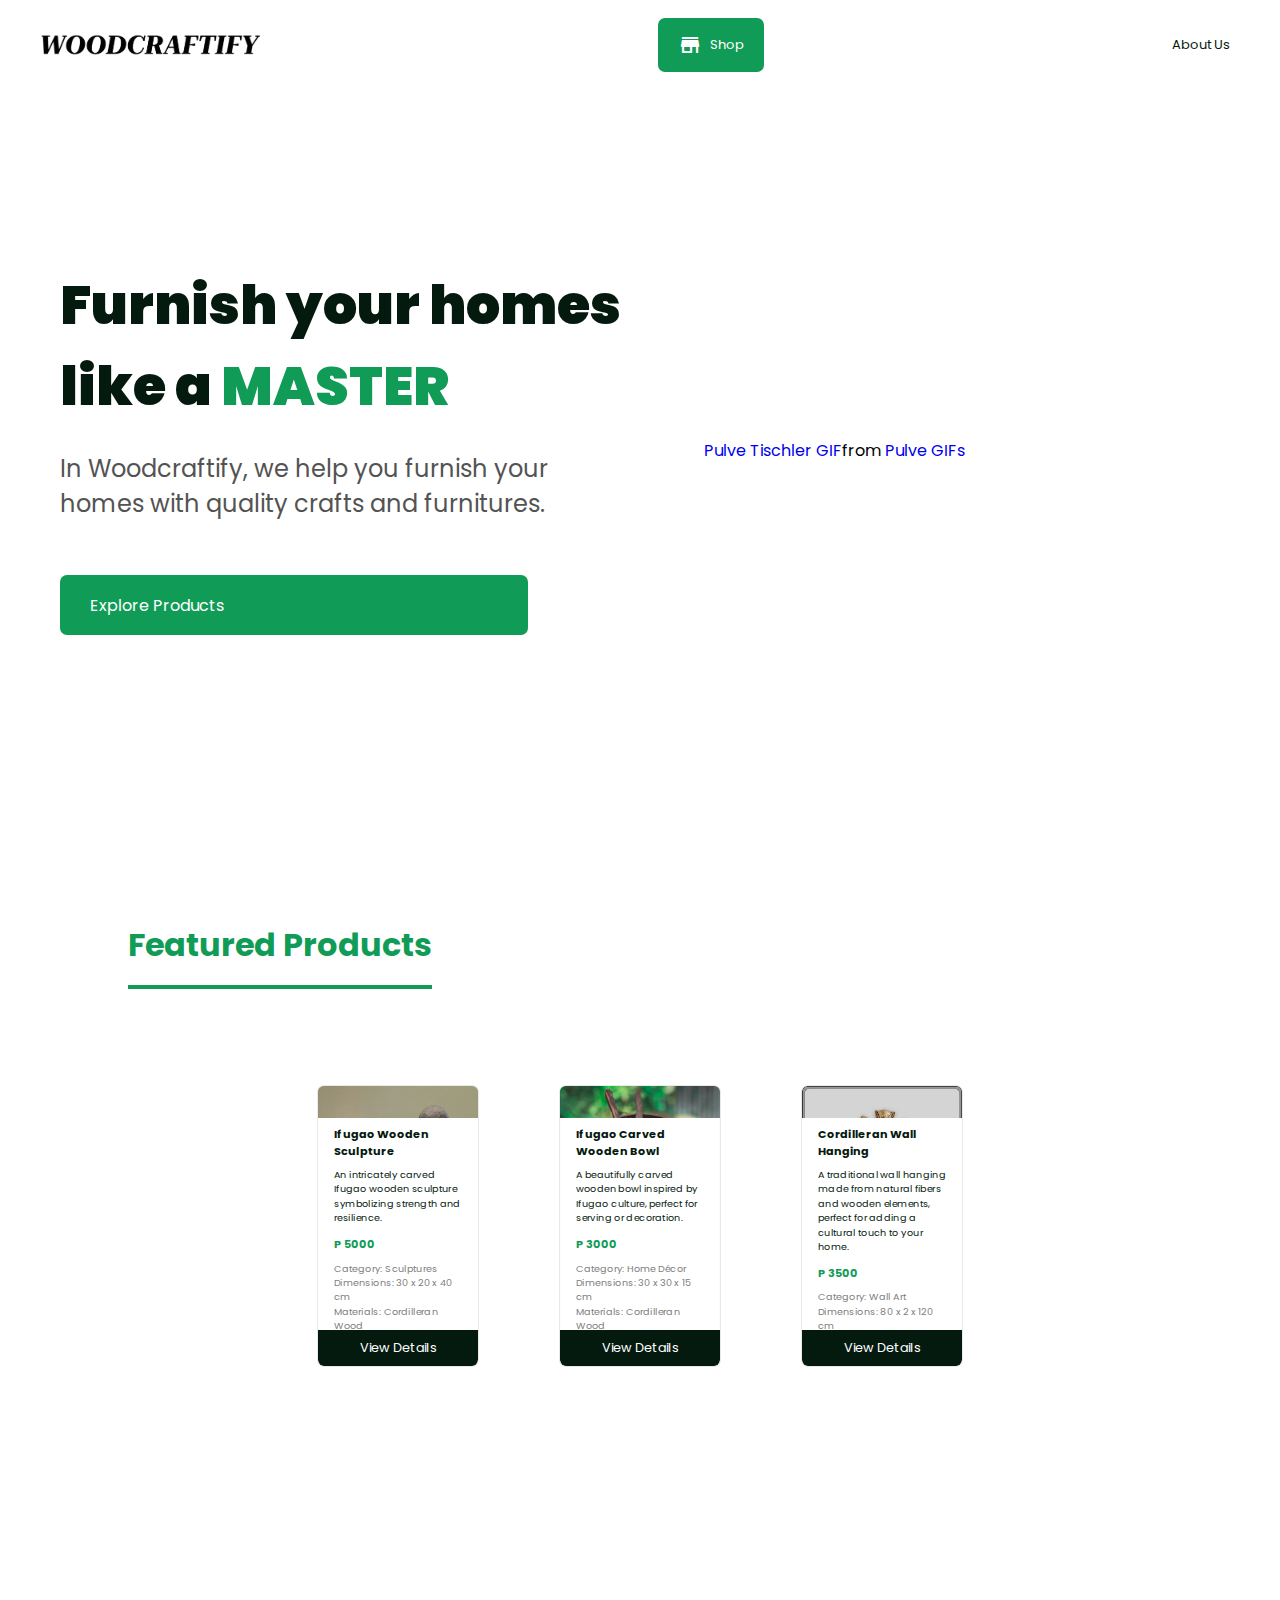
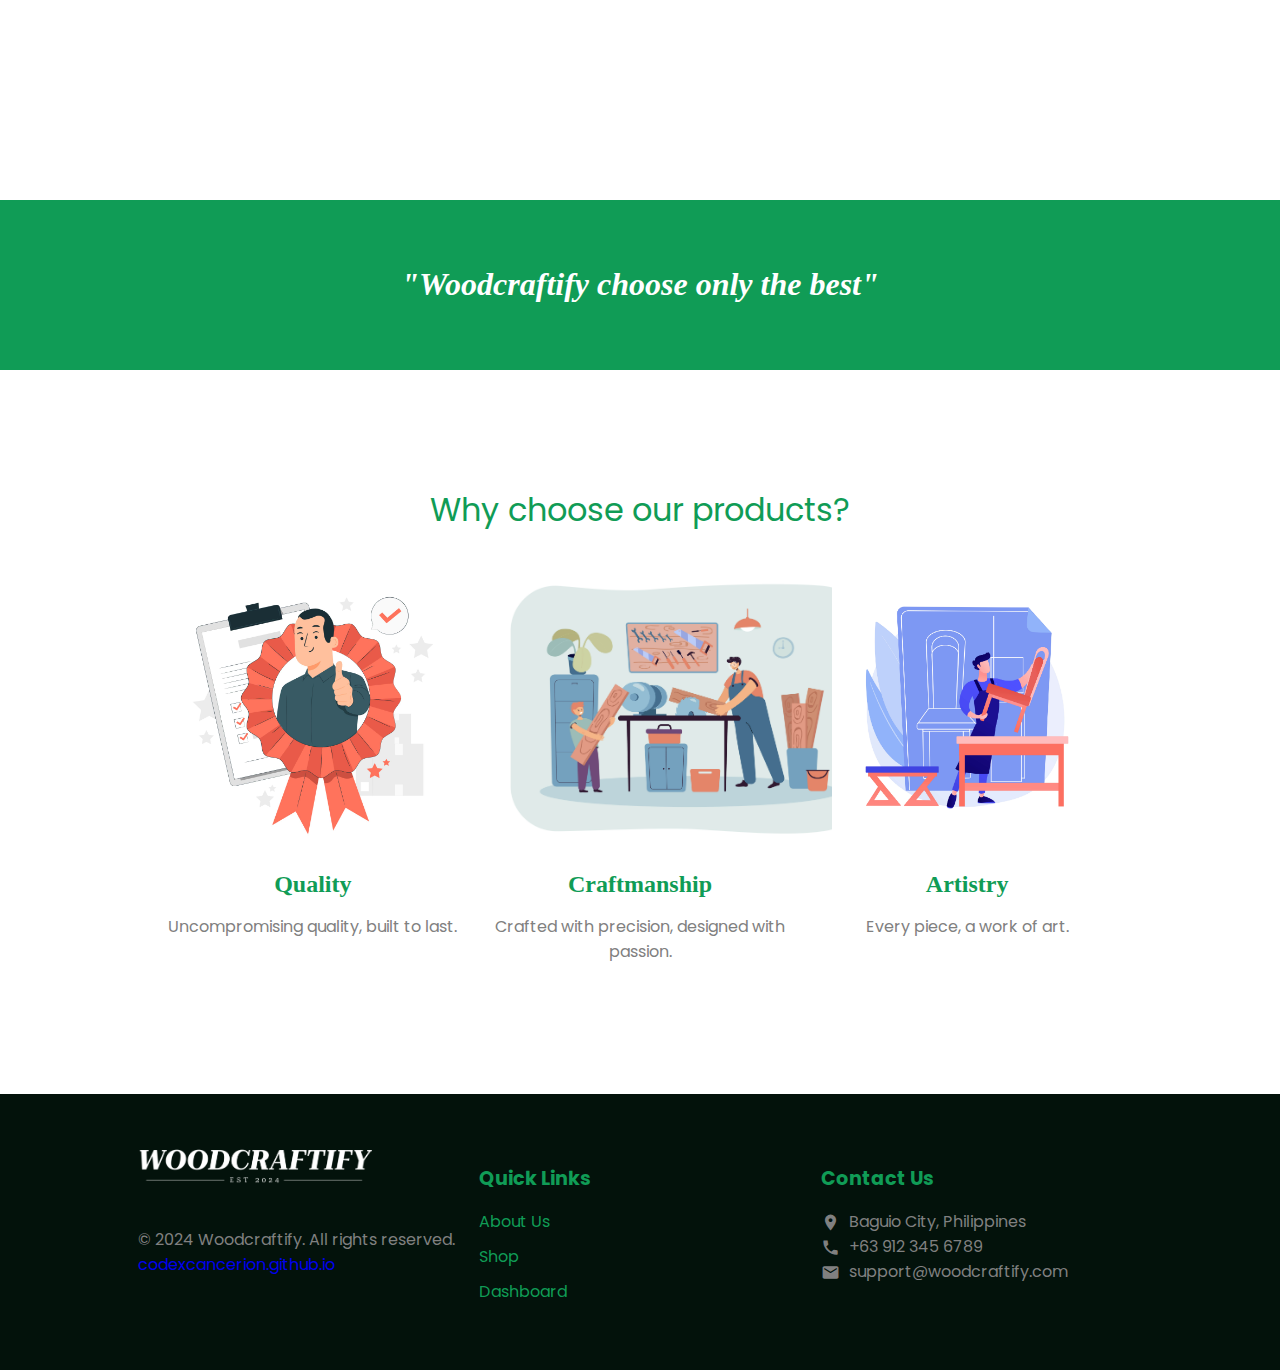
<file: index.html>
<!DOCTYPE html>
<html lang="en">
<head>
    <meta charset="UTF-8">
    <meta name="viewport" content="width=device-width, initial-scale=1.0">
    <title>Woodcraftify</title>
    <link rel="shortcut icon" href="./images/craftify/logomark.png" type="image/x-icon">

    <!-- MATERIAL ICONS -->
    <link href="https://fonts.googleapis.com/icon?family=Material+Icons" rel="stylesheet">
    <!-- GOOGLE FONTS POPPINS -->
    <link href="https://fonts.googleapis.com/css2?family=Poppins:ital,wght@0,100;0,200;0,300;0,400;0,500;0,600;0,700;0,800;0,900;1,100;1,200;1,300;1,400;1,500;1,600;1,700;1,800;1,900&display=swap" rel="stylesheet">

    <!-- GLOBAL STYLES -->
    <link rel="stylesheet" href="./css/globals.css">
    <link rel="stylesheet" href="./css/components.css">
    <!-- PAGE STYLES -->
    <link rel="stylesheet" href="./style.css">
            
    <!-- EXTERNAL SCRIPTS -->
    <script src="https://code.jquery.com/jquery-3.6.0.min.js"></script>
    <script src="./js/data.js"></script>
    <script src="./js/components.js"></script>
</head>
<body>    
    <!-- ROUTES -->
    <script>
        const root = "./";
    </script>

    <header id="header">
        <script>
            Navbar("header", root);
        </script>
    </header>

    <main>
        <section class="hero">
            <div class="title-section">
                <h1 class="hero-title">Furnish your homes like a <span class="colored">MASTER</span></h1>
                <p class="hero-subtitle">In Woodcraftify, we help you furnish your homes with quality crafts and furnitures.</p>
                <a href="./pages/shop/index.html"><div class="hero-button">Explore Products <i class="material-icons">arrow_right</i> </div></a>
            </div>
            <div class="img-section">
                <div class="img-holder">
                    <!-- <img src="./assets/images/hero.png" alt="" class="hero-img"> -->
                    <div class="hero-img tenor-gif-embed" data-postid="16358604" data-share-method="host" data-aspect-ratio="1.79775" data-width="100%"><a href="https://tenor.com/view/pulve-tischler-orangutan-saw-grats-gif-16358604">Pulve Tischler GIF</a>from <a href="https://tenor.com/search/pulve-gifs">Pulve GIFs</a></div> <script type="text/javascript" async src="https://tenor.com/embed.js"></script>
                    <!-- <div class="hero-img tenor-gif-embed" data-postid="18009371" data-share-method="host" data-aspect-ratio="1.50235" data-width="100%"><a href="https://tenor.com/view/woodwork-in-london-woodworker-near-me-gif-18009371">Woodwork In London Woodworker Near Me GIF</a>from <a href="https://tenor.com/search/woodwork+in+london-gifs">Woodwork In London GIFs</a></div> <script type="text/javascript" async src="https://tenor.com/embed.js"></script> -->
                </div>
            </div>
        </section>


        <section class="section">
            <h1 class="page-title left">Featured Products<hr></h1>
            <div class="featured-products">
                <script>
                    FeaturedProducts("featured-products", root);
                </script>
            </div>            
        </section>

        
        <div class="tag-holder">
            <h1 class="tag">"Woodcraftify choose only the best"</h1>
        </div>

        
        <section class="section chooseus">
            <h2 class="page-title">Why choose our products?</h2>
            <div class="values-holder">
                <div class="value">
                    <img class="value-img" src="./images/craftify/quality.jpg" alt="">
                    <h2 class="value-title">Quality</h2>
                    <p class="tagline">Uncompromising quality, built to last.</p>
                </div>
                <div class="value">
                    <img class="value-img" src="./images/craftify/craftmanship.jpg" alt="">
                    <h2 class="value-title">Craftmanship</h2>
                    <p class="tagline">Crafted with precision, designed with passion.</p>
                </div>
                <div class="value">
                    <img class="value-img" src="./images/craftify/artistry.jpg" alt="">
                    <h2 class="value-title">Artistry</h2>
                    <p class="tagline">Every piece, a work of art.</p>
                </div>
            </div>
        </section>

    </main>
    
    <footer id="footer">
        <script>
            Footer('footer', root);
        </script>
    </footer>
    
</body>
</html>
</file>
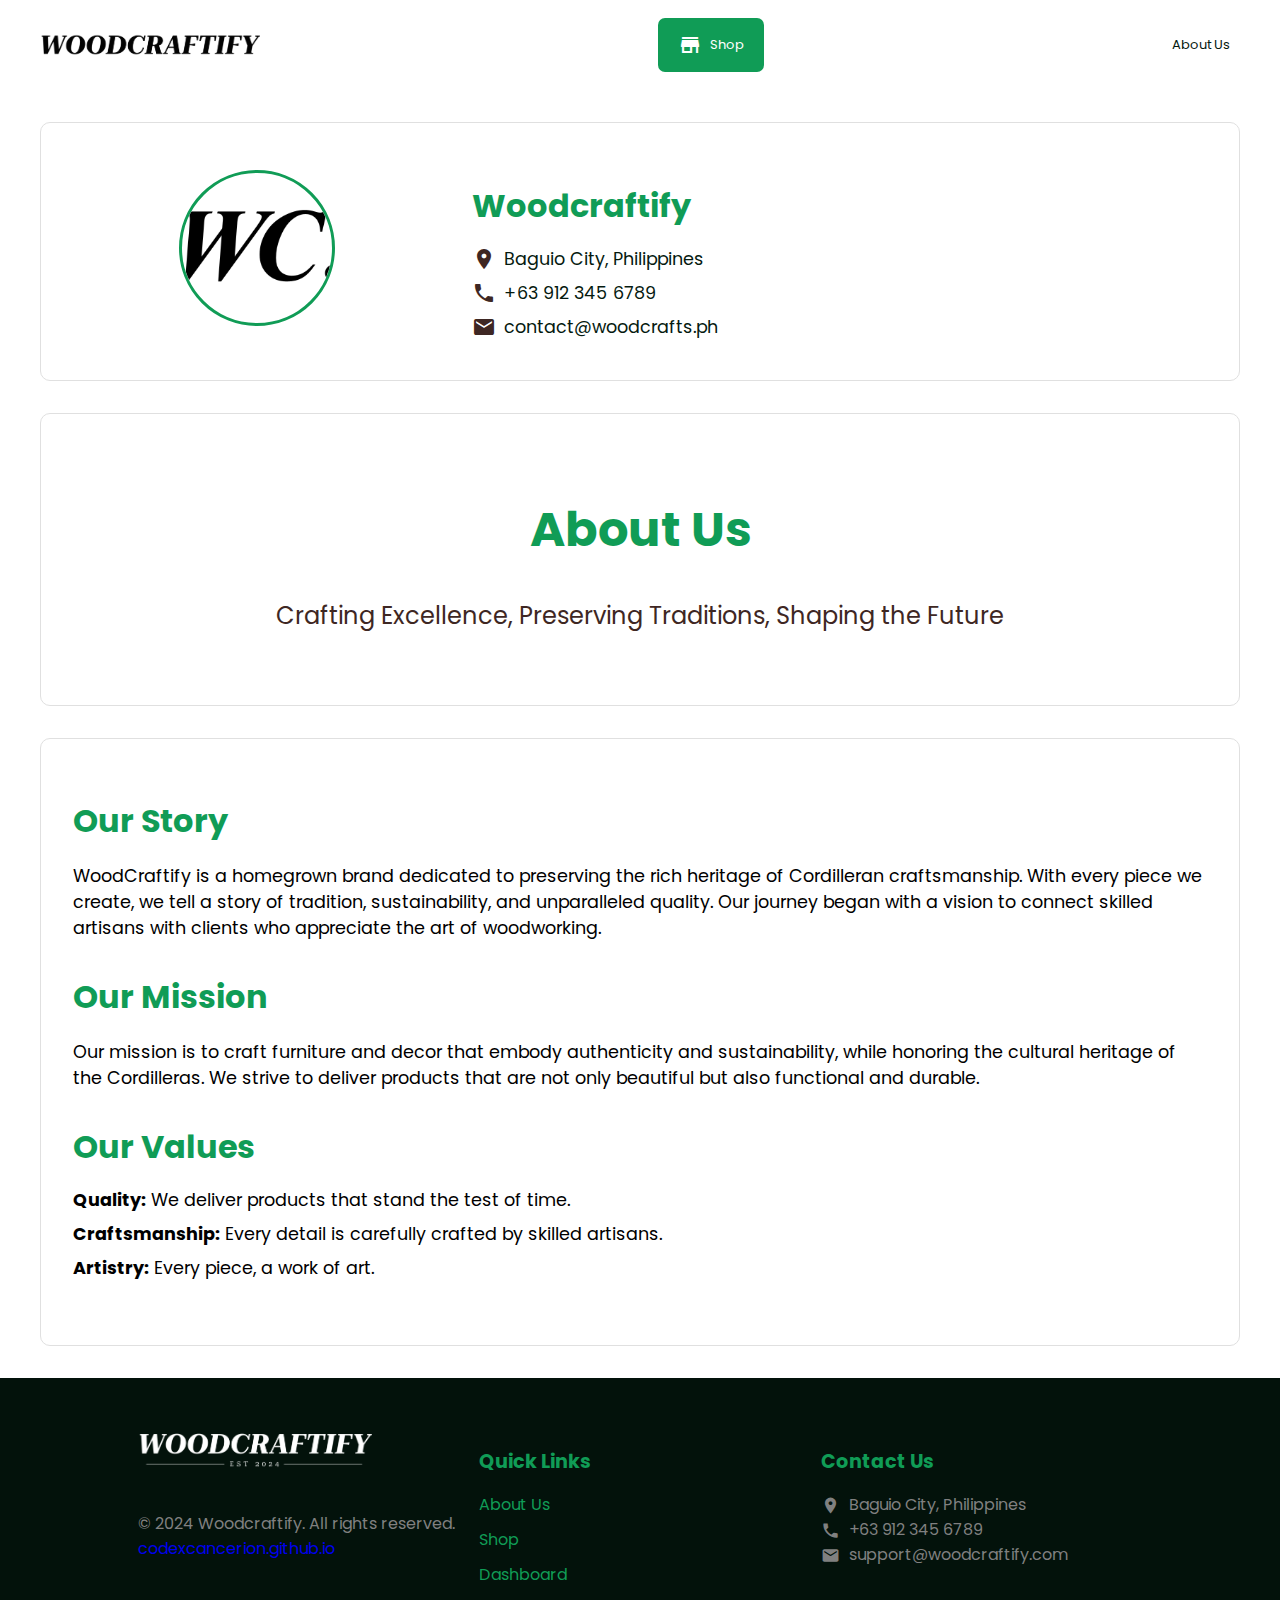
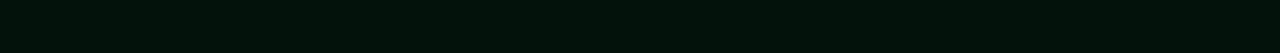
<file: pages/aboutus/index.html>
<!DOCTYPE html>
<html lang="en">
<head>
    <meta charset="UTF-8">
    <meta name="viewport" content="width=device-width, initial-scale=1.0">
    <title>Woodcraftify</title>
    <link rel="shortcut icon" href="../../images/craftify/logomark.png" type="image/x-icon">

    <!-- MATERIAL ICONS -->
    <link href="https://fonts.googleapis.com/icon?family=Material+Icons" rel="stylesheet">
    <!-- GOOGLE FONTS POPPINS -->
    <link href="https://fonts.googleapis.com/css2?family=Poppins:ital,wght@0,100;0,200;0,300;0,400;0,500;0,600;0,700;0,800;0,900;1,100;1,200;1,300;1,400;1,500;1,600;1,700;1,800;1,900&display=swap" rel="stylesheet">

    <!-- GLOBAL STYLES -->
    <link rel="stylesheet" href="../../css/globals.css">
    <link rel="stylesheet" href="../../css/components.css">
    <!-- PAGE STYLES -->
    <link rel="stylesheet" href="./style.css">
            
    <!-- EXTERNAL SCRIPTS -->
    <script src="https://code.jquery.com/jquery-3.6.0.min.js"></script>
    <script src="../../js/data.js"></script>
    <script src="../../js/components.js"></script>
</head>
<body>    
    <!-- ROUTES -->
    <script>
        const root = "../../";
    </script>
    
    <header id="header">
        <script>
            Navbar("header", root);
        </script>
    </header>

    <main>

        <div class="about-container">

            <section class="shop-info-section">
                <div class="shop-logo-container">
                    <img src="" alt="Shop Logo" class="shop-logo">
                </div>
                <div class="shop-details-container">
                    <!-- NAME HERE -->
                    <h2 class="shop-name"></h2>
                    <!-- <p class="shop-description"></p> -->
                    <div class="shop-location">
                        <span class="material-icons">location_on</span>
                        <!-- LOCATION HERE -->
                        <span class="location-text"></span>
                    </div>
                    <div class="shop-contact">
                        <span class="material-icons">call</span>
                        <!-- CONTACT HERE -->
                        <span class="contact-text"></span>
                    </div>
                    <div class="shop-email">
                        <span class="material-icons">email</span>                        
                        <!-- EMAIL HERE -->
                        <span class="email-text"></span>
                    </div>
                </div>
            </section>

            
            <div class="division">
                <h1 class="division-title">About Us</h1>
                <p class="division-tagline">Crafting Excellence, Preserving Traditions, Shaping the Future</p>
            </div>
            

            <div class="about-content">
                <section class="about-section">
                    <h2 class="section-title">Our Story</h2>
                    <p class="section-text">
                        WoodCraftify is a homegrown brand dedicated to preserving the rich heritage of Cordilleran craftsmanship. 
                        With every piece we create, we tell a story of tradition, sustainability, and unparalleled quality. Our journey 
                        began with a vision to connect skilled artisans with clients who appreciate the art of woodworking.
                    </p>
                </section>

                <section class="about-section">
                    <h2 class="section-title">Our Mission</h2>
                    <p class="section-text">
                        Our mission is to craft furniture and decor that embody authenticity and sustainability, while honoring the 
                        cultural heritage of the Cordilleras. We strive to deliver products that are not only beautiful but also 
                        functional and durable.
                    </p>
                </section>

                <section class="about-section">
                    <h2 class="section-title">Our Values</h2>
                    <ul class="values-list">
                        <li><strong>Quality:</strong> We deliver products that stand the test of time.</li>
                        <li><strong>Craftsmanship:</strong> Every detail is carefully crafted by skilled artisans.</li>
                        <li><strong>Artistry:</strong> Every piece, a work of art.</li>
                    </ul>
                </section>

            </div>
        </div>


    </main>
    
    <footer id="footer">
        <script>
            Footer('footer', root);
        </script>
    </footer>

    
    
    <script>
        // Sample shop object
        const shop = shops[0];

        // Populate fields with shop object values
        $(document).ready(function() {
            // Shop Name
            // $('.shop-logo').attr({src: root+"assets/images/woodcraftify/shop.jpg"});
            $('.shop-logo').attr({src: root+"images//craftify/logomark.png"});

            // Shop Name
            $('.shop-name').text(shop.shopName);

            // Shop Description
            // $('.shop-description').text(shop.shopDescription);
            $('.division-tagline').text(shop.shopDescription);


            // Location
            $('.shop-location span').last().text(shop.location);

            // Contact Number
            $('.shop-contact span').last().text(shop.contactNumber);

            // Email
            $('.shop-email span').last().text(shop.email);

        });
    </script>
</body>
</html>
</file>
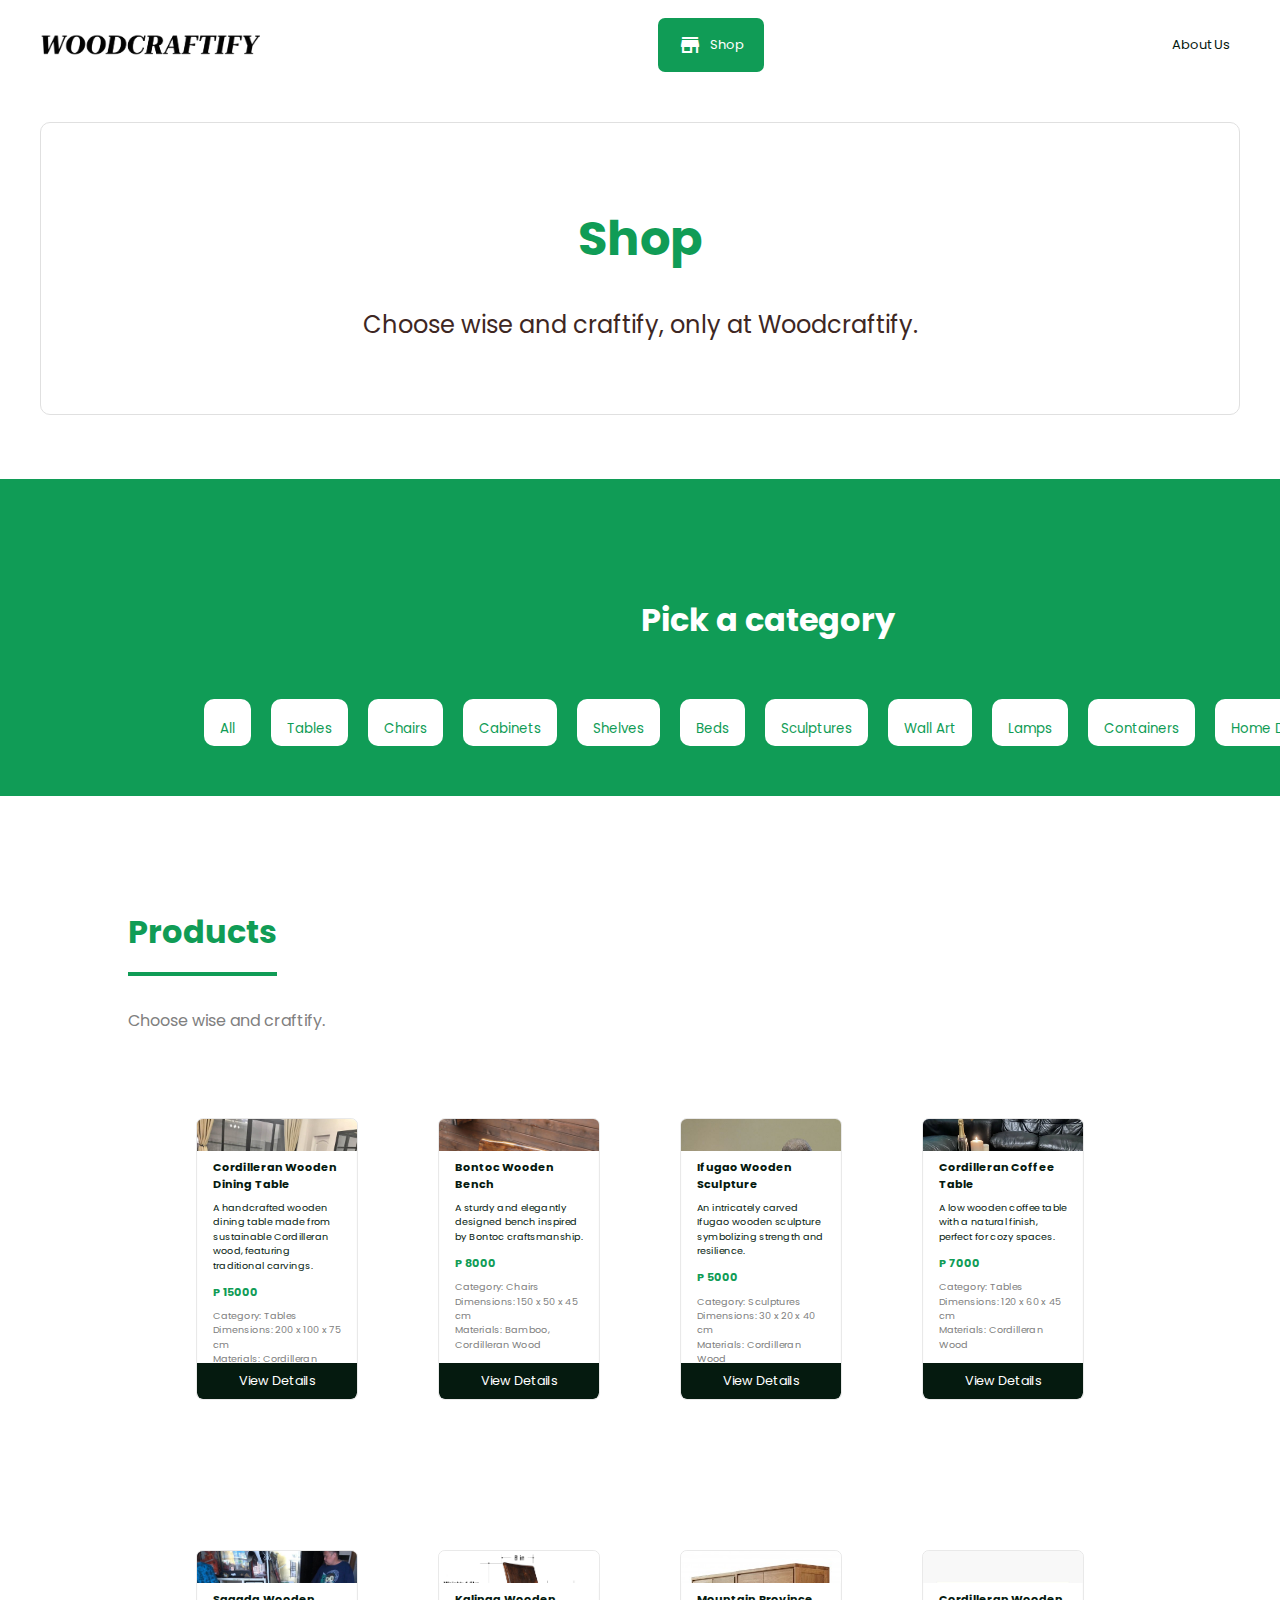
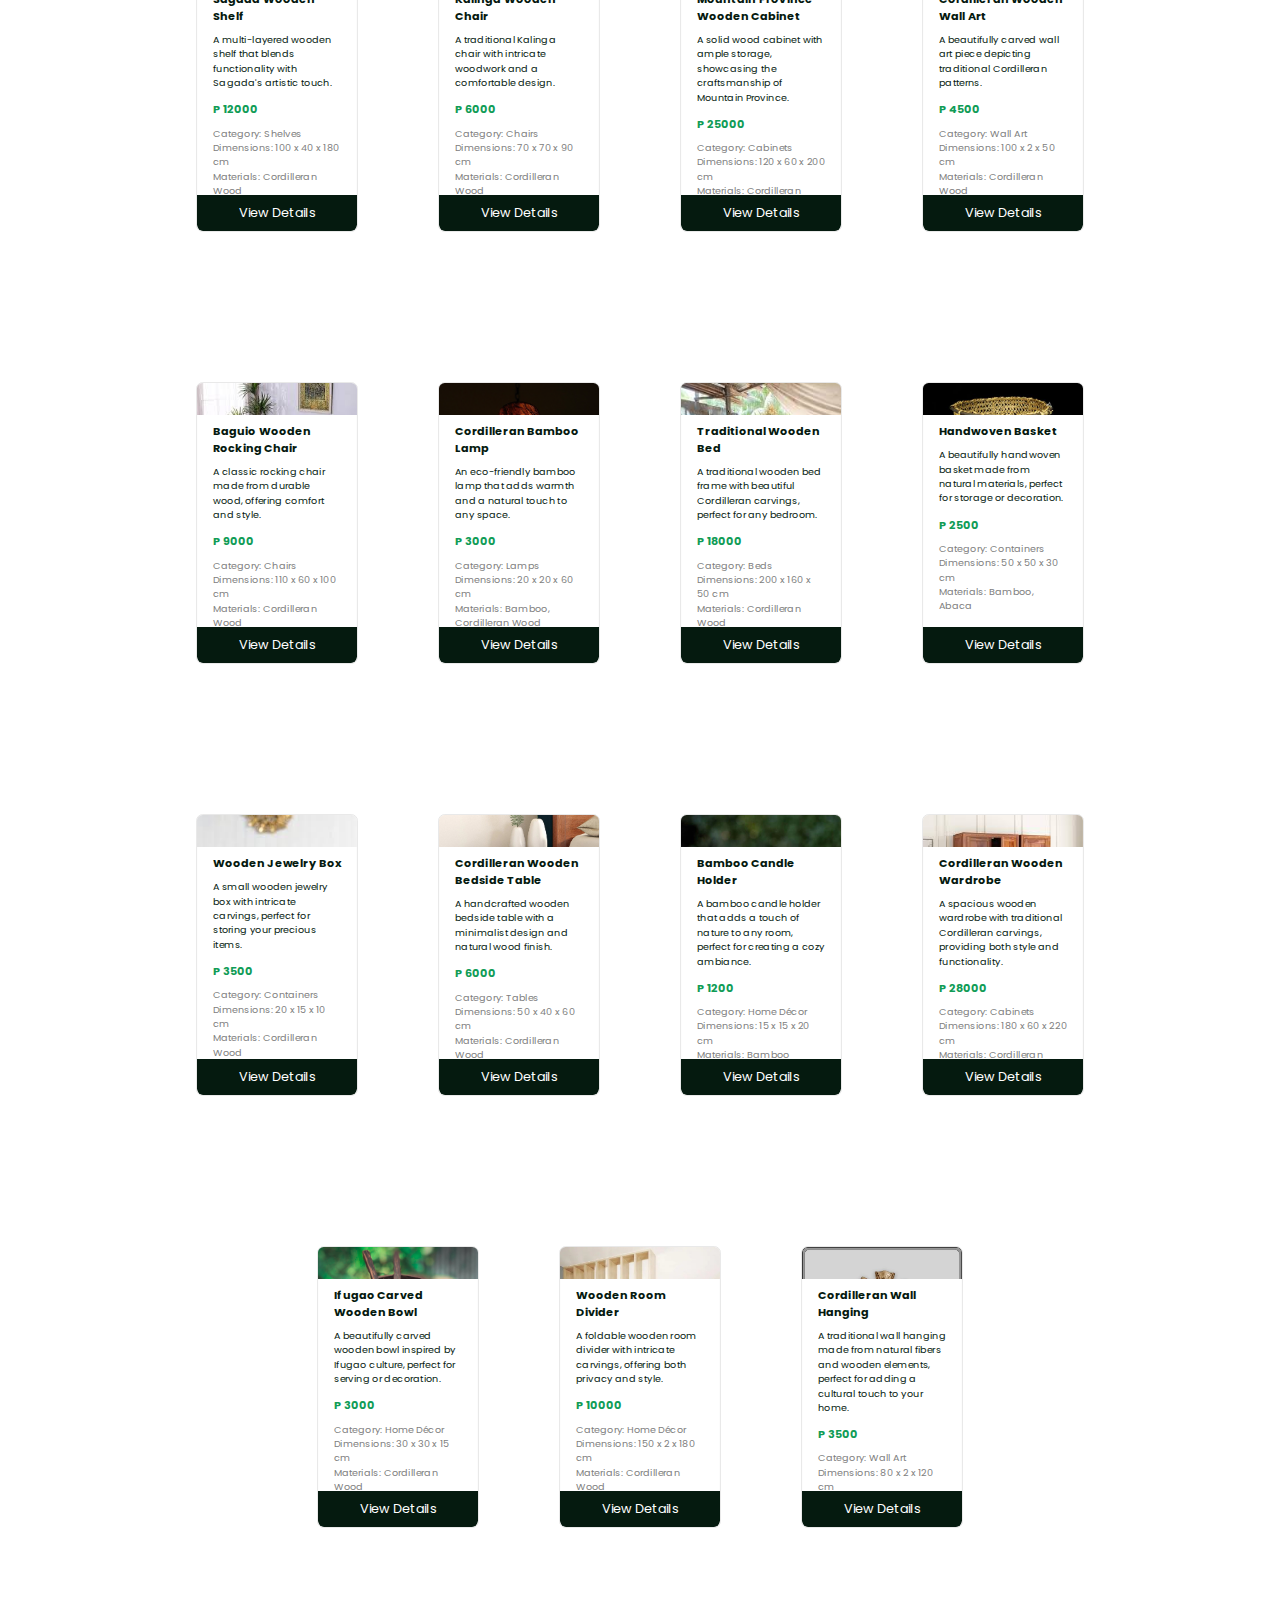
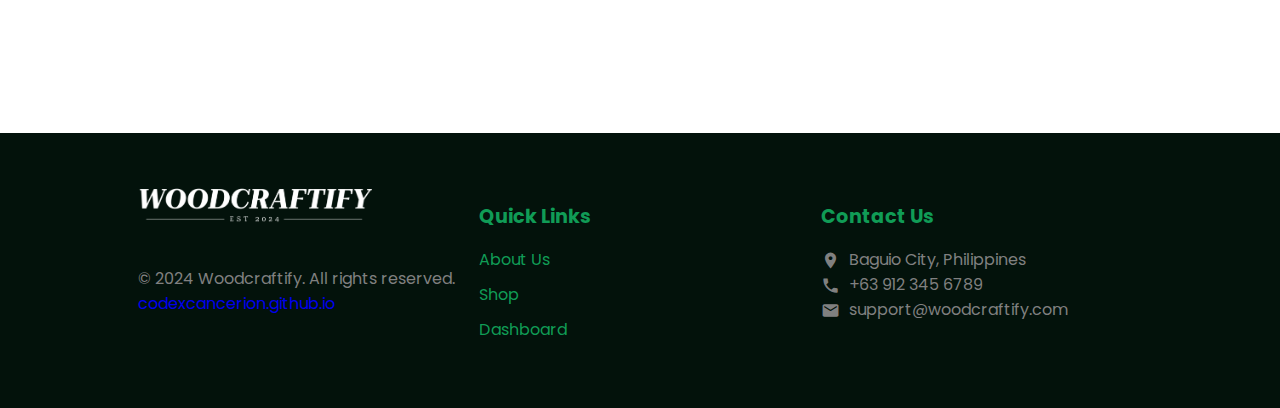
<file: pages/shop/index.html>
<!DOCTYPE html>
<html lang="en">
<head>
    <meta charset="UTF-8">
    <meta name="viewport" content="width=device-width, initial-scale=1.0">
    <title>Woodcraftify</title>
    <link rel="shortcut icon" href="../../images/craftify/logomark.png" type="image/x-icon">

    <!-- MATERIAL ICONS -->
    <link href="https://fonts.googleapis.com/icon?family=Material+Icons" rel="stylesheet">
    <!-- GOOGLE FONTS POPPINS -->
    <link href="https://fonts.googleapis.com/css2?family=Poppins:ital,wght@0,100;0,200;0,300;0,400;0,500;0,600;0,700;0,800;0,900;1,100;1,200;1,300;1,400;1,500;1,600;1,700;1,800;1,900&display=swap" rel="stylesheet">

    <!-- GLOBAL STYLES -->
    <link rel="stylesheet" href="../../css/globals.css">
    <link rel="stylesheet" href="../../css/components.css">
    <!-- PAGE STYLES -->
    <link rel="stylesheet" href="./style.css">
            
    <!-- EXTERNAL SCRIPTS -->
    <script src="https://code.jquery.com/jquery-3.6.0.min.js"></script>
    <script src="../../js/data.js"></script>
    <script src="../../js/components.js"></script>
</head>
<body>    
    <!-- ROUTES -->
    <script>
        const root = "../../";
    </script>

    <header id="header">
        <script>
            Navbar("header", root);
        </script>
    </header>

    <main>
        <section class="division-container">
            <div class="division">
                <h1 class="division-title">Shop</h1>
                <p class="division-tagline">Choose wise and craftify, only at Woodcraftify.</p>
            </div>
        </section>

        <!-- <section class="section featured">
            <h1 class="page-title left">Featured Products<hr></h1>
            <div class="featured-products">
                <script>
                    FeaturedProducts("featured-products", root);
                </script>
            </div>            
        </section> -->

        <section class="section colored categories" id="categories">
            <h2 class="page-title">Pick a category</h2>
            <div class="categories-holder">
                <button class="category" onclick="showCategory('All', root)">
                    <p class="label">All</p>
                </div>

            </div>
        </section>

        <section class="section products">
            <h1 class="page-title left category-title">Products<hr>
            </h1>
            <p class="category-subtitle">Choose wise and craftify.</p>
            <div class="all-products">
                <script>
                    AllProducts("all-products", root);
                </script>
            </div>            
        </section>

    </main>
    
    <footer id="footer">
        <script>
            Footer('footer', root);
        </script>
    </footer>
    
    <script>
        $(document).ready(function() {
            
            categories.forEach(function(category) {
                const categoryHtml = `
                    <button class="category" onclick="showCategory('${category.categoryName}', '${root}')">
                        <p class="label">${category.categoryName}</p>
                    </div>
                `;
                $(".categories-holder").append(categoryHtml);

                
            });


        });
    </script>
</body>
</html>
</file>
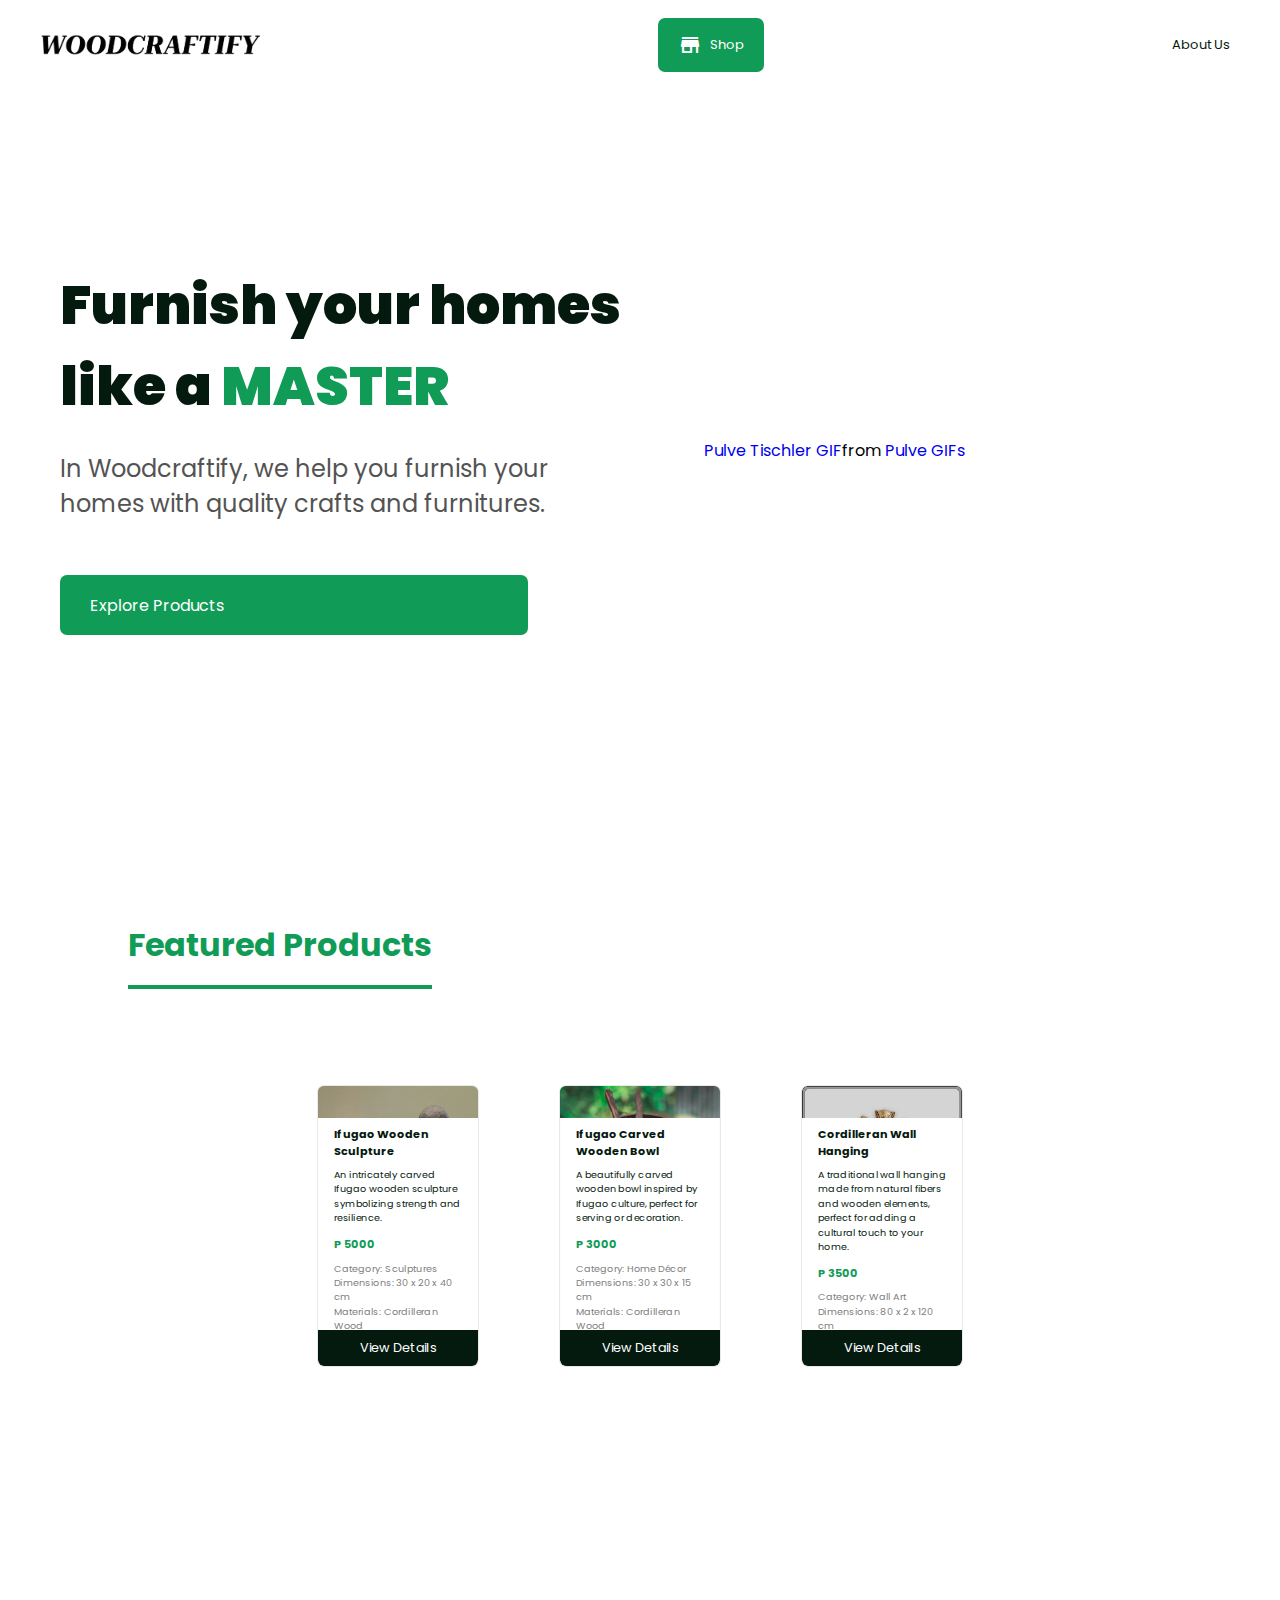
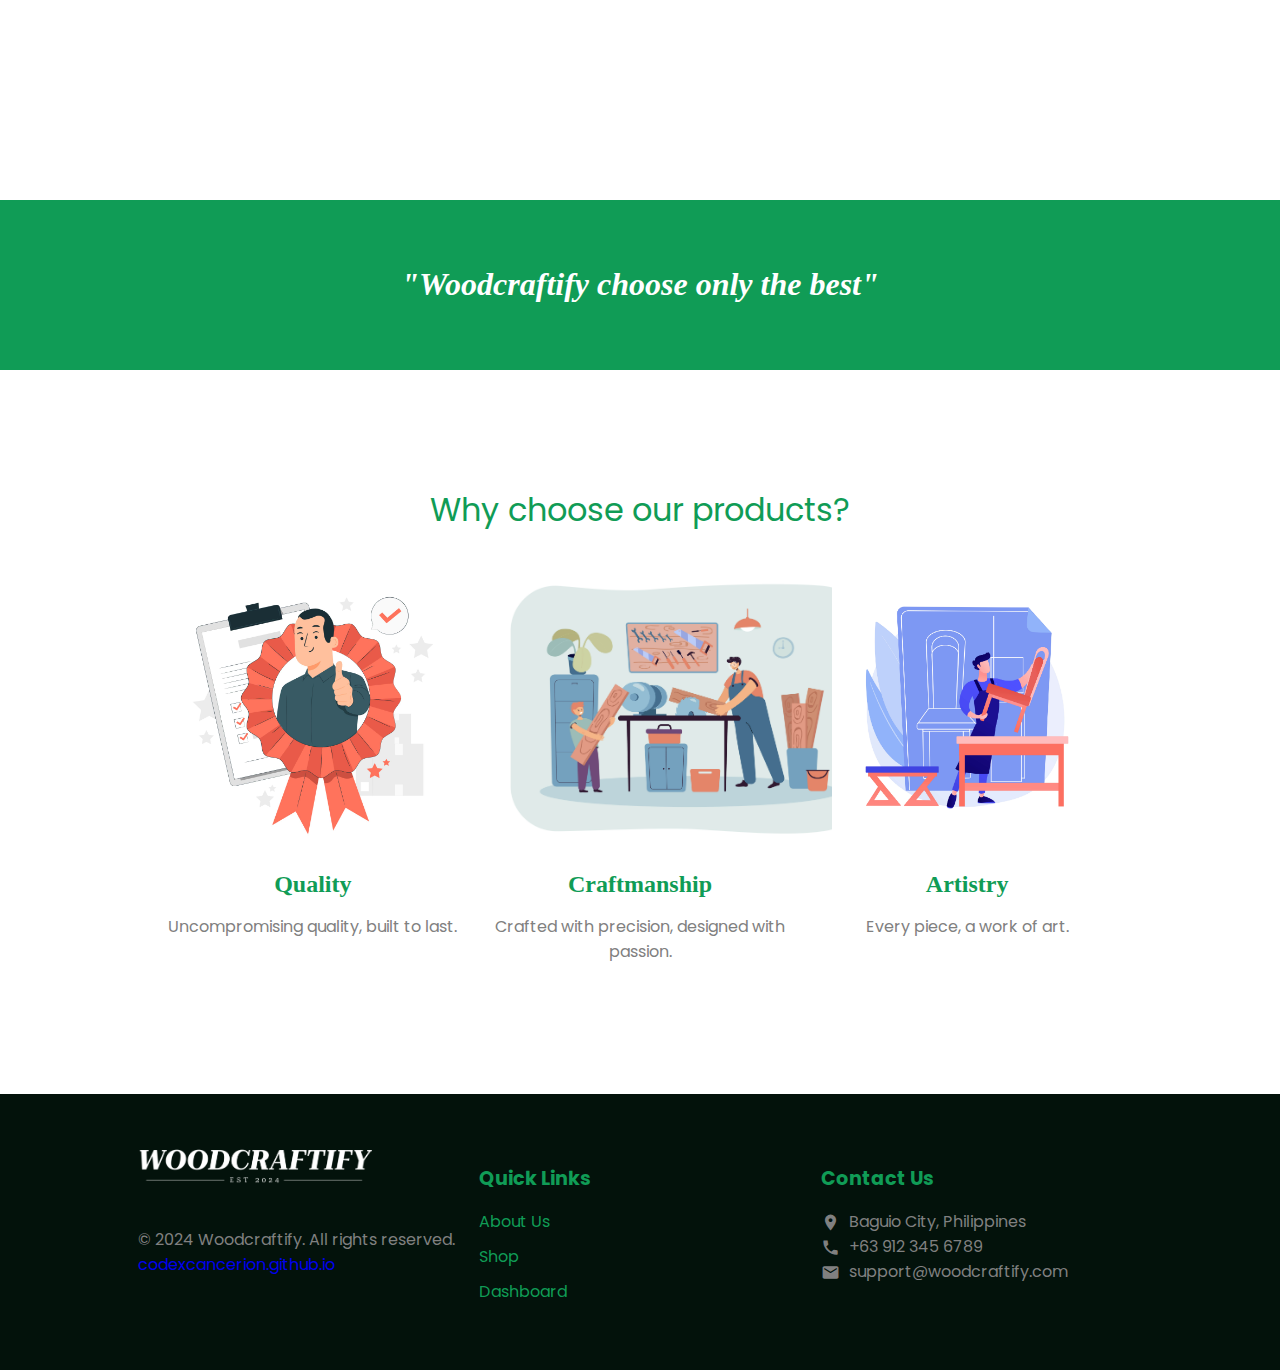
<file: pages/shop/product/index.html>
<!DOCTYPE html>
<html lang="en">
<head>
    <meta charset="UTF-8">
    <meta name="viewport" content="width=device-width, initial-scale=1.0">
    <title>Woodcraftify</title>
    <link rel="shortcut icon" href="../../../images/craftify/logomark.png" type="image/x-icon">

    <!-- MATERIAL ICONS -->
    <link href="https://fonts.googleapis.com/icon?family=Material+Icons" rel="stylesheet">
    <!-- GOOGLE FONTS POPPINS -->
    <link href="https://fonts.googleapis.com/css2?family=Poppins:ital,wght@0,100;0,200;0,300;0,400;0,500;0,600;0,700;0,800;0,900;1,100;1,200;1,300;1,400;1,500;1,600;1,700;1,800;1,900&display=swap" rel="stylesheet">

    <!-- GLOBAL STYLES -->
    <link rel="stylesheet" href="../../../css/globals.css">
    <link rel="stylesheet" href="../../../css/components.css">
    <!-- PAGE STYLES -->
    <link rel="stylesheet" href="./style.css">
            
    <!-- EXTERNAL SCRIPTS -->
    <script src="https://code.jquery.com/jquery-3.6.0.min.js"></script>
    <script src="../../../js/data.js"></script>
    <script src="../../../js/components.js"></script>
</head>
<body>    
    <!-- ROUTES -->
    <script>
        const root = "../../../";
    </script>

    <header id="header">
        <script>
            Navbar("header", root);
        </script>
    </header>

    <main>
        <section class="section product-info">
            <div class="product-card-big">
                <div class="product-image-section">
                    <img src="../../../assets/images/hero.jpg" alt="Cordilleran Wooden Dining Table" class="product-image-big">
                </div>
                <div class="product-info-section">
                    <h1 class="product-name this-product-name"></h1>
                    <p class="product-description this-product-description">
                        <span class="material-icons">info</span>
                    </p>
            
                    <div class="product-details">
                        <div class="product-price this-product-price">
                            <span class="material-icons">sell</span>
                            <span></span>
                        </div>
                        <div class="product-dimensions this-product-dimensions">
                            <span class="material-icons">straighten</span>
                            <span></span>
                        </div>
                        <div class="product-materials this-product-materials">
                            <span class="material-icons">grass</span>
                            <span></span>
                        </div>
                        <div class="product-quantity this-product-quantity">
                            <span class="material-icons">inventory</span>
                            <span></span>
                        </div>
                    </div>
            
            
                    <div class="product-category this-product-category">
                        <span class="material-icons">category</span>
                        <span></span>
                    </div>
            
            
                    <button class="cta-button-big">Buy Now</button>
                </div>
            </div>
            
        </section>

        <section class="section featured">
            <h1 class="page-title left">Related Products<hr></h1>
            <div class="related-products">
                <script>
                    //  SCRIPTS HERE TRANSFERED BELOW
                </script>
            </div>            
        </section>


    </main>
    
    <footer id="footer">
        <script>
            Footer('footer', root);
        </script>
    </footer>
    
    <script>
        // Function to get query parameter by name
        const getQueryParam = (param) => {
            const urlParams = new URLSearchParams(window.location.search);
            return urlParams.get(param);
        };
        
        var productDetails;
        document.addEventListener('DOMContentLoaded', () => {
            const productId = getQueryParam('productId');
            if (productId) {
                // product = fetchProductDetails(productId);
                products.map(product => {
                    if (product.productId === productId){
                        console.log(product);
                        productDetails = product;
                    }
                })  
                console.log(productDetails);
            } else {
                window.location.href = root+"index.html";
            }
            console.log(productDetails);
        });


        $(document).ready(function() {
            // Update the product image
            $('.product-image-big').attr('src', root+"images/products/"+productDetails.productId+".jpg");
            // $('.this-product-image-big').attr('alt', productDetails.productName);

            // Update the product name
            $('.this-product-name').text(productDetails.productName);

            // Update the product description
            $('.this-product-description').html('<span class="material-icons">info</span>' + productDetails.productDescription);

            // Update the product price
            $('.this-product-price span').last().html('<strong>P ' + productDetails.price.toLocaleString() + '</strong>');

            // Update the product dimensions
            const dimensionsText = `Dimensions: ${productDetails.dimensions.length} x ${productDetails.dimensions.width} x ${productDetails.dimensions.height} cm`;
            $('.this-product-dimensions span').last().text(dimensionsText);

            // Update the product materials
            $('.this-product-materials span').last().text('Materials: ' + productDetails.materials.join(', '));

            // Update the available quantity
            $('.this-product-quantity span').last().text('Available: ' + productDetails.availableQuantity);


            // Update the product category
            $('.this-product-category span').last().text('Category: ' + productDetails.category);


            showRelatedProducts("related-products", productDetails.category, root);

        });

        
        

    </script>
</body>
</html>
</file>
<file: css/globals.css>
/* Color Variables */
:root {
    --cool1: #000000;
    --cool2: #03120B;
    --cool3: #051A0F;
    --cool4: #109C56;
    --cool5: #3E2723;
}


* {
    font-family: 'Poppins';
}

body {
    margin: 0;
    padding: 0;
    font-family: Arial, Helvetica, sans-serif;
    overflow-x: hidden;
}

a {
    text-decoration: none;
}

.section {
    min-height: 90vh;
    padding: 10vh 10vw;
    display: flex;
    flex-direction: column;
    /* border: 1px solid #e0e0e0; */
}
.section.fit {
    min-height: fit-content !important;
    padding-bottom: 0;
}
.section.colored {
    background-color: var(--cool4);
    color: white;
}
.section.colored .page-title {
    color: white;
}

.page-title {
    text-align: center;
    font-size: xx-large;
    margin-bottom: 5vh;
    width: fit-content;
    /* justify-self: center; */
    align-self: center;
    color: var(--cool4);
}
.page-title.left {
    text-align: left;
    align-self: flex-start;
}

.page-title hr {
    width: 100%;
    height: 4px;
    background-color: var(--cool4);
    border: none;
}

button {
    border-radius: 10px;
    border: none;
    transition: .5s;
}
button.primary {
    height: 50px;
    padding: 0 20px;
    background-color: var(--cool3);
    color: white;
}
button.primary:hover {
    background-color: var(--cool4);
    color: var(--cool2);
}


/* PAGE ESSENTIALS */
.division-container {
    max-width: 1200px;
    width: 100vw;
    margin: 0 auto;
    padding: 2rem;
}
.division {
    text-align: center;
    padding: 3rem 0;
    /* background-color: var(--cool2); */
    border-radius: 10px;
    margin-bottom: 2rem;
    border: 1px solid #e0e0e0;
}

.division .division-title {
    font-size: 3rem;
    color: var(--cool4);
    text-align: center;
}

.division .division-tagline {
    font-size: 1.5rem;
    color: var(--cool5);
    margin-top: 1rem;
}





/* DASHBOARD ESSENTIALS */
.dashboard-section {
    min-height: 80vh !important;
    /* height: 100vh; */
    width: 100vw;
    display: flex;
}

.left-navigation {
    width: 20%;
    /* background-color: aliceblue; */
    height: 100%;
    padding: 20px;
}
.left-navigation .links {
    list-style: none;
}
.left-navigation .link {
    width: 200px;
    padding: 10px 20px;
    border: 1px solid #e0e0e0;
    border-radius: 5px;
    margin: 10px 0;
    color: #383838;
    font-size: medium;
    transition: transform 0.3s ease, box-shadow 0.3s ease;
}
.left-navigation .link.selected {
    background-color: var(--cool4);
    color: white;
    transition: transform 0.3s ease, box-shadow 0.3s ease;
}
.left-navigation .link.selected:hover {
    background-color: var(--cool4);
    color: white;
}
.left-navigation .link:hover {
    background-color: #f7f7f7;
    color:#383838;
    box-shadow: 0 0px 5px rgba(0, 0, 0, 0.15);
}





/* Dashboard Container */
.dashboard-container {
    display: flex;
    justify-content: center;
    /* align-items: center; */
    padding: 20px;
    min-height: 100vh;
    width: 70%;
    /* background-color:antiquewhite; */
    min-height: 80vh;
    padding: 20px;
}

/* Dashboard */
.dashboard {
    background-color: #ffffff;
    border: 1px solid #e0e0e0;
    border-radius: 10px;
    padding: 20px 60px;
    width: 100%;
    /* max-width: 800px; */
    /* box-shadow: 0px 0px 15px rgba(0, 0, 0, 0.1); */
}

/* Dashboard Title */
.dashboard .dash-title {
    font-size: 24px;
    font-weight: bold;
    color: #333;
    margin-bottom: 20px;
    /* text-align: center; */
}

/* Input Section */
.dashboard .input-section {
    margin-bottom: 20px;
}

/* Input Label */
.dashboard .input-label {
    display: block;
    font-size: 14px;
    /* font-weight: 600; */
    color: #555;
    margin-bottom: 5px;
}

/* Input Field */
.dashboard .input-field {
    width: 100%;
    padding: 10px;
    font-size: 16px;
    border: 1px solid #ccc;
    border-radius: 5px;
    outline: none;
    transition: border 0.3s ease;
}

.dashboard .input-field:focus {
    border-color: var(--cool5);
}

/* Textarea Field */
.dashboard .input-field.shop-description,
.dashboard .input-field.shop-products {
    height: 100px;
    resize: vertical;
}

/* Submit Button */
.dashboard .submit-section {
    text-align: center;
}

.dashboard .submit-button {
    padding: 12px 20px;
    font-size: 16px;
    font-weight: bold;
    color: #fff;
    background-color: var(--cool4);
    border: none;
    border-radius: 5px;
    cursor: pointer;
    transition: background-color 0.3s ease;
    margin-bottom: 20px;
}

.dashboard .submit-button:hover {
    background-color: var(--cool3);
}

/* Delete button */
.dashboard .delete-section {
    text-align: center;
}
.dashboard .delete-button {
    padding: 12px 20px;
    font-size: 16px;
    font-weight: bold;
    color: #fff;
    background-color: rgba(255, 25, 25, 0.884);
    border: none;
    border-radius: 5px;
    cursor: pointer;
    transition: background-color 0.3s ease;
    margin-bottom: 40px;
}

.dashboard .delete-button:hover {
    background-color: rgb(139, 0, 0);
}

.dashboard .add-to-feature-button {
    background-color: rgba(25, 86, 255, 0.884) !important;
    padding: 12px 20px;
    font-size: 16px;
    font-weight: bold;
    color: #fff;
    border: none;
    border-radius: 5px;
    cursor: pointer;
    transition: background-color 0.3s ease;
    margin-bottom: 40px;
}
.dashboard .add-to-feature-button:hover {
    background-color: rgba(12, 26, 226, 0.884) !important;
}


.dashboard .remove-from-feature-button {
    background-color: rgba(209, 25, 255, 0.884) !important;
    padding: 12px 20px;
    font-size: 16px;
    font-weight: bold;
    color: #fff;
    border: none;
    border-radius: 5px;
    cursor: pointer;
    transition: background-color 0.3s ease;
    margin-bottom: 40px;
}
.dashboard .remove-from-feature-button:hover {
    background-color: rgba(118, 11, 189, 0.938) !important;
}


.dashboard .product-image-dashboard {
    height: 200px;
    width: auto;
    border-radius: 10px;
    object-fit: cover;
    margin-bottom: 20px;
}

.dashboard .shop-image-dashboard {
    height: auto;
    width: 200px;
    border-radius: 10px;
    object-fit: cover;
    margin-bottom: 20px;
}
/* .dashboard input{
    background-color: white;
    width: 50%;
} */

.dashboard textarea {
    width: 100%;
    padding: 10px;
    border-radius: 5px;
    border: 1px solid var(--cool3);
    background-color: white;
    font-size: 16px;
    font-family: 'Poppins', sans-serif;
    height: 100px;
    resize: none;
}






.width-full {
    width: 100% !important ;
}
.width-half {
    width: 50% !important ;
}
.width-third {
    width: 33% !important  ;
}
.width-quarter {
    width: 25% !important  ;
}
</file>
<file: css/components.css>
/* NAVBAR */
nav {
    /* background-color: var(--cool1); */
    height: 10vh;
    display: flex;
    align-items: center;
    justify-content: space-between;
    /* padding: 0 20px; */
    width: 100vw !important;
}
nav .portion {
    display: flex;
    justify-content: space-between;
    align-items: center;
    height: 60%;
    padding: 0 20px;
}
.portion .logo-holder {
    display: flex;
    align-items: center;
    padding-left: 20px;
}
.portion .logo-holder img {
    height: 30px;
}
.portion .logo-holder h3 {
    margin-left: 20px;
}
.portion.nav-logo a{
    /* color: var(--cool4); */
    color: var(--cool3)
}
.portion.nav-links a {
    height: 100%;
    display: flex;
    align-items: center;
    justify-content: center;
}
.portion.nav-links .link {
    margin: 0 10px;
    padding: 0 20px;
    height: 100%;
    display: flex;
    align-items: center;
    text-align: center;
    transition: .5s;
    border-radius: 7px;
    /* color: var(--cool4); */
    color: var(--cool3);
    font-size: small;
}
.portion.nav-links .link.contained {
    /* color: var(--cool4); */
    color: white;
    font-size: small;
    background-color: var(--cool4);
}
.portion.nav-links .link i {
    padding-right: 8px;
}
.portion.nav-links .link:hover {
    background-color: rgb(238, 238, 238);
    color: var(--cool3);
    /* border: 1px solid var(--cool3); */
}


@media (max-width: 768px) {
    nav {
        height: fit-content;
        padding: 20px 0;
        display: flex;
        flex-wrap: wrap !important;
        align-items: center;
        /* justify-content: space-between; */
        width: 100vw !important;
    }
    nav .portion {
        display: flex;
        flex-direction: column;
        justify-content: space-between;
        align-items: start;
        flex-wrap: wrap;
        height: 60%;
        padding: 0 20px;
    }
    nav .portion.nav-links .link {
        margin: 0 10px;
        padding: 0 20px;
        height: 100%;
        display: flex;
        align-items: center;
        text-align: center;
        transition: .5s;
        border-radius: 7px;
        /* color: var(--cool4); */
        color: var(--cool3);
        font-size: small;
    }
}

/* 

/* FOOTER */
/* footer {
    background-color: var(--cool2); 
    color: white;
    text-align: center;
    padding: 40px 10%;
    display: flex;
    flex-wrap: wrap;
    flex-direction: column;
    justify-content: space-around;
    align-items: flex-start;
} */

/* footer .logo {
    height: 30px;
}
footer hr {
    width: 100%;
}

.footer-section {
    margin: 10px;
    display: flex;
    align-items: center;
}

.footer-section h3 {
    color: var(--cool4);
    margin-bottom: 10px;
}

.footer-section p, .footer-section a {
    color: var(--cool4);
    text-decoration: none;
}

.footer-section a:hover {
    color: var(--cool3);
}  */

.footer-container {
    background-color: var(--cool2);
    color: white;
    padding: 40px 10%;
    display: flex;
    flex-wrap: wrap;
    justify-content: space-between;
    align-items: flex-start;
}

.footer-section {
    flex: 1;
    margin: 10px;
}

.footer-section img.logo {
    height: 40px;
    margin-bottom: 20px;
}

.footer-section h3 {
    color: var(--cool4);
    margin-bottom: 15px;
    font-size: 1.2rem;
}

.footer-section p,
.footer-section ul {
    color: gray;
    font-size: 1rem;
}

.footer-section ul {
    list-style: none;
    padding: 0;
}

.footer-section ul li {
    margin-bottom: 10px;
}

.footer-section ul li a {
    color: var(--cool4);
    text-decoration: none;
    transition: 0.5s;
}

.footer-section ul li a:hover {
    color: white;
}

.footer-section .material-icons {
    vertical-align: middle;
    margin-right: 5px;
    font-size: 1.2rem;
}

.footer .codex {
    text-decoration: none;
    color: gray !important;
    transition: 0.5s;
}
.footer .codex:hover {
    color: white !important;
}






/* PRODUCT CARD */
.product-card {
    background-color: white;
    border: 1px solid #e0e0e0;
    border-radius: 8px;
    overflow: hidden;
    width: 200px;
    /* box-shadow: 0 4px 10px rgba(0, 0, 0, 0.1); */
    transition: transform 0.3s ease, box-shadow 0.3s ease;
    transform: scale(0.8);
    animation: fadeInUp 0.5s forwards; /* Animation applied here */ 
    height: 350px;
}

.product-card:hover {
    transform: translateY(-5px);
    box-shadow: 0 6px 20px rgba(0, 0, 0, 0.15);
}

.product-card .product-image-holder {
    width: 100%;
    height: 200px;
    overflow: hidden;
}
.product-card .product-image {
    width: 100%;
    display: block;
}

.product-card .product-details {
    padding: 0px 20px;
    text-align: left;
    height: 70%;
}

.product-card .product-name {
    font-size: 14px;
    color: var(--cool3);
    margin: 10px 0;
}
.product-card .product-description {
    font-size: 12px;
    color: var(--cool3);
    margin: 10px 0;
}

.product-card .product-price {
    font-size: 14px;
    color: var(--cool4);
    margin-bottom: 10px;
    font-weight: bold;
}

.product-card .product-category,
.product-card .product-dimensions,
.product-card .product-materials,
.product-card .product-tags,
.product-card .shop-name {
    font-size: 12px;
    color: gray;
    margin: 0;
}

.product-card .cta-button {
    background-color: var(--cool3);
    color: white;
    border: none;
    padding: 10px;
    width: 100%;
    font-size: 16px;
    cursor: pointer;
    transition: background-color 0.3s ease, color 0.3s ease;
    border-radius: 0 0 8px 8px;
    margin-top: 20px;
}

.product-card .cta-button:hover {
    background-color: var(--cool4);
    color: var(--button-hover-text);
    text-align: center;
}



.product-card.brief .product-name {
    font-size: medium;
    color: rgb(56, 56, 56);
    margin-bottom: 10px;
    font-weight: normal;
}
.product-card.plus-card .product-details {
    display: flex;
    flex-direction: column;
    justify-content: center;
    align-items: center;
    height: 100% !important;
}
.product-card.plus-card .product-details h3 {
    text-align: center;
}







/* FEATURED PRODUCTS */
.featured-products, 
.all-products,
.related-products {
    display: flex;
    justify-content: center;
    flex-wrap: wrap;
}
.featured-products .product-card,
.all-products .product-card,
.related-products .product-card {
    margin: 0 20px;
    margin-bottom: 80px;
    display: flex;
    flex-direction: column;
    justify-content: space-between;
}



/* Animation Keyframes */
@keyframes fadeInUp {
    from {
        opacity: 0;
        transform: scale(0.8);
    }
    to {
        opacity: 1;
        transform: scale(1);
    }
}
</file>
<file: style.css>
.hero {
    height: 80vh !important;
    width: 100vw;
    display: flex;
}

.title-section {
    width: 50%;
    height: 100%;
    display: flex;
    justify-content: center;
    flex-direction: column;
    /* padding: 0 40px; */
}

.hero-title {
    font-size: 54px;
    font-weight: 900;
    color: var(--cool3);    
    padding: 0 0 0 60px;
    margin: 0;
    text-wrap: wrap;
}
.hero-title .colored {
    color: var(--cool4);
}

.hero-subtitle {
    color: rgb(83, 83, 83);
    font-size: x-large;
    text-wrap: wrap;
    padding: 0 60px;
}

.title-section a {    
    height: 60px;
    display: flex;
    align-items: center;
    justify-content: start;
    padding: 0 60px;
    margin-top: 30px;
}

.hero-button {
    margin: 0;
    padding: 0 30px;
    height: 100%;
    display: flex;
    align-items: center;
    text-align: center;
    transition: .5s;
    border-radius: 7px;
    background-color: var(--cool4);
    color: white;
    font-size: small;
    font-size: medium;
}
.hero-button i {
    padding-left: 10px;
}




.img-section {
    width: 50%;
    height: 100%;
    display: flex;
    justify-content: center;
    align-items: center;
}

.img-holder {
    width: 80%;
    height: auto;
    /* background-color: antiquewhite; */
    /* background-image: url("../assets/images/hero.png"); */
    /* background-size: cover; */
    border-radius: 20px;
    overflow: hidden;
}
.hero-img {
    width: 100%;
}


@media (max-width: 768px) {
    .hero {
        height: fit-content !important;
        width: 100%;
        display: flex;
        flex-direction: column;
    }
    .title-section {
        width: 100%;
        height: 100%;
        display: flex;
        justify-content: center;
        flex-direction: column;
        /* padding: 0 40px; */
    }
    .hero-title {
        font-size: xx-large;
        width: 100%;
        font-weight: 900;
        color: var(--cool3);    
        padding: 0 40px; 
        text-wrap: wrap;
        margin: 0;
    }

    .img-section {
        width: 100%;
        height: 100%;
        display: flex;
        justify-content: center;
        align-items: center;
    }
    
    .img-holder {
        width: 70%;
        height: 70%;
        /* background-color: antiquewhite; */
        background-image: url("../assets/images/hero.jpg");
        background-size: cover;
        border-radius: 20px;
    }
}


.chooseus {
    min-height: fit-content !important;
}
.chooseus .page-title {
    font-weight: normal;
    margin-bottom: 40px;
    /* font-size: large; */
}
.chooseus .tag {
    text-align: center;
    color: grey;
    margin-bottom: 60px;
    font-weight: bold;
    font-family: 'Times New Roman', Times, serif;
    font-style: italic;
    font-size: xx-large;
    color: var(--cool4);
}

.values-holder {
    width: 100%;
    height: 100%;
    display: flex;
    justify-content: center;
}
.value {
    width: 30%;
    height: 100%;
    margin: 0 10px;
    text-align: center;
}
.value img {
    height: 30vh;
}
.value .value-title {
    text-align: center;
    color: var(--cool4);
    font-family: 'Times New Roman', Times, serif;
    font-weight: bolder;
    margin-bottom: 6px;
}
.value .tagline {
    text-align: center;
    color: grey;
    margin-bottom: 40px;
}


.tag-holder {
    width: 100vw !important;
    padding: 5vh 0;
    background-color: var(--cool4);
}
.tag-holder .tag {
    text-align: center;
    color: grey;
    /* margin-bottom: 60px; */
    font-weight: bold;
    font-family: 'Times New Roman', Times, serif;
    font-style: italic;
    font-size: xx-large;
    color: white;
}
</file>
<file: pages/aboutus/style.css>
.about-container {
    max-width: 1200px;
    margin: 0 auto;
    padding: 2rem;
}



.shop-info-section {
    display: flex;
    align-items: center;
    border: 1px solid #e0e0e0;
    /* background-color: var(--cool1); */
    padding: 2rem;
    border-radius: 10px;
    margin-bottom: 2rem;
}

.shop-logo-container {
    flex: 1;
    text-align: center;
}

.shop-logo {
    width: 150px;
    height: 150px;
    object-fit: cover;
    border-radius: 50%;
    border: 3px solid var(--cool4);
}

.shop-details-container {
    flex: 2;
    padding-left: 2rem;
}

.shop-name {
    font-size: 2rem;
    color: var(--cool4);
    margin-bottom: 1rem;
}

.shop-description {
    font-size: 1.2rem;
    color: gray;
    margin-bottom: 1rem;
}

.shop-location,
.shop-contact,
.shop-email {
    display: flex;
    align-items: center;
    margin-bottom: 0.5rem;
    font-size: 1.1rem;
}

.shop-location .material-icons,
.shop-contact .material-icons,
.shop-email .material-icons {
    margin-right: 0.5rem;
    color: var(--cool5);
}

.location-text,
.contact-text,
.email-text {
    color: var(--cool3);
}






.about-content {
    /* background-color: var(--cool1); */
    padding: 2rem;
    border-radius: 10px;
    border: 1px solid #e0e0e0;
}

.about-section {
    margin-bottom: 2rem;
}

.section-title {
    font-size: 2rem;
    color: var(--cool4);
    margin-bottom: 1rem;
}

.section-text {
    font-size: 1.1rem;
    margin-bottom: 1rem;
}

.values-list {
    list-style-type: none;
    padding: 0;
}

.values-list li {
    margin-bottom: 0.5rem;
    font-size: 1.1rem;
}

.team-grid {
    display: flex;
    justify-content: space-around;
    gap: 1rem;
}

.team-member {
    text-align: center;
}

.team-photo {
    width: 100%;
    max-width: 200px;
    height: auto;
    border-radius: 50%;
    border: 3px solid var(--cool4);
}

.team-name {
    font-size: 1.5rem;
    color: var(--cool4);
    margin-top: 1rem;
}

.team-role {
    font-size: 1.1rem;
    color: var(--cool5);
    margin-top: 0.5rem;
}
</file>
<file: pages/shop/style.css>
.featured .page-title {
    margin-top: 0 !important;
}

.categories {
    min-height: fit-content;
    /* padding: 20px !important; */
    padding-bottom: 40px !important;
    width: 100vw;
}
.categories-holder {
    width: 100%;
    display: flex;
    justify-content: center;
    flex-wrap: wrap;
}
.category {
    background-color: white;
    margin: 10px;
    padding: 7px 16px;
    border-radius: 10px;
    color: var(--cool4);
    width: fit-content;
}
.category p {
    margin-bottom: 0 !important;
}
.category-title {
    margin-bottom: 0 !important;
}
.category-subtitle {
    margin-bottom: 50px;
    color: gray;
}
</file>
<file: pages/shop/product/style.css>
.featured .page-title {
    margin-top: 0 !important;
}

.categories {
    min-height: fit-content;
}
.categories-holder {
    width: 100%;
    display: flex;
    justify-content: center;
    flex-wrap: wrap;
}
.category {
    background-color: white;
    margin: 20px;
    padding: 5px 30px;
    border-radius: 10px;
    color: var(--cool3);
    width: fit-content;
}

.category-title {
    margin-bottom: 0;
}
.category-subtitle {
    margin-bottom: 50px;
    color: grey;
}


.product-info {
    display: flex !important;
    justify-content: center !important;
}
/* Product Card Styles */
.product-card-big {
    display: flex;
    max-width: 80%;
    margin: auto;
    background-color: #fff;
    border-radius: 10px;
    box-shadow: 0 4px 20px rgba(0, 0, 0, 0.1);
    overflow: hidden;
}

.product-image-section {
    flex: 1;
}

.product-image-big {
    width: 100%;
    height: 100%;
    object-fit: cover;
}

.product-info-section {
    flex: 1.5;
    padding: 30px;
    display: flex;
    flex-direction: column;
    justify-content: space-between;
}

.product-name {
    font-size: 28px;
    color: #333;
    margin-bottom: 20px;
}

.product-description {
    font-size: 16px;
    color: #666;
    margin-bottom: 30px;
    display: flex;
    align-items: center;
}

.product-description .material-icons {
    color: #3E2723;
    margin-right: 10px;
}

.product-details {
    margin-bottom: 20px;
}

.product-details div {
    margin-bottom: 10px;
    display: flex;
    align-items: center;
}

.product-details .material-icons {
    color: #3E2723;
    margin-right: 10px;
}

.product-price span,
.product-dimensions span,
.product-materials span,
.product-quantity span,
.product-tags span,
.product-category span,
.product-shop span {
    font-size: 18px;
    color: #333;
}

.product-tags,
.product-category,
.product-shop {
    margin-bottom: 20px;
    display: flex;
    align-items: center;
}

.product-tags .material-icons,
.product-category .material-icons,
.product-shop .material-icons {
    color: #3E2723;
    margin-right: 10px;
}

.cta-button-big {
    background-color: #3E2723;
    color: #fff;
    border: none;
    padding: 15px;
    font-size: 18px;
    border-radius: 5px;
    cursor: pointer;
    transition: background-color 0.3s ease;
}

.cta-button-big:hover {
    background-color: #1C1C1C;
}
</file>
